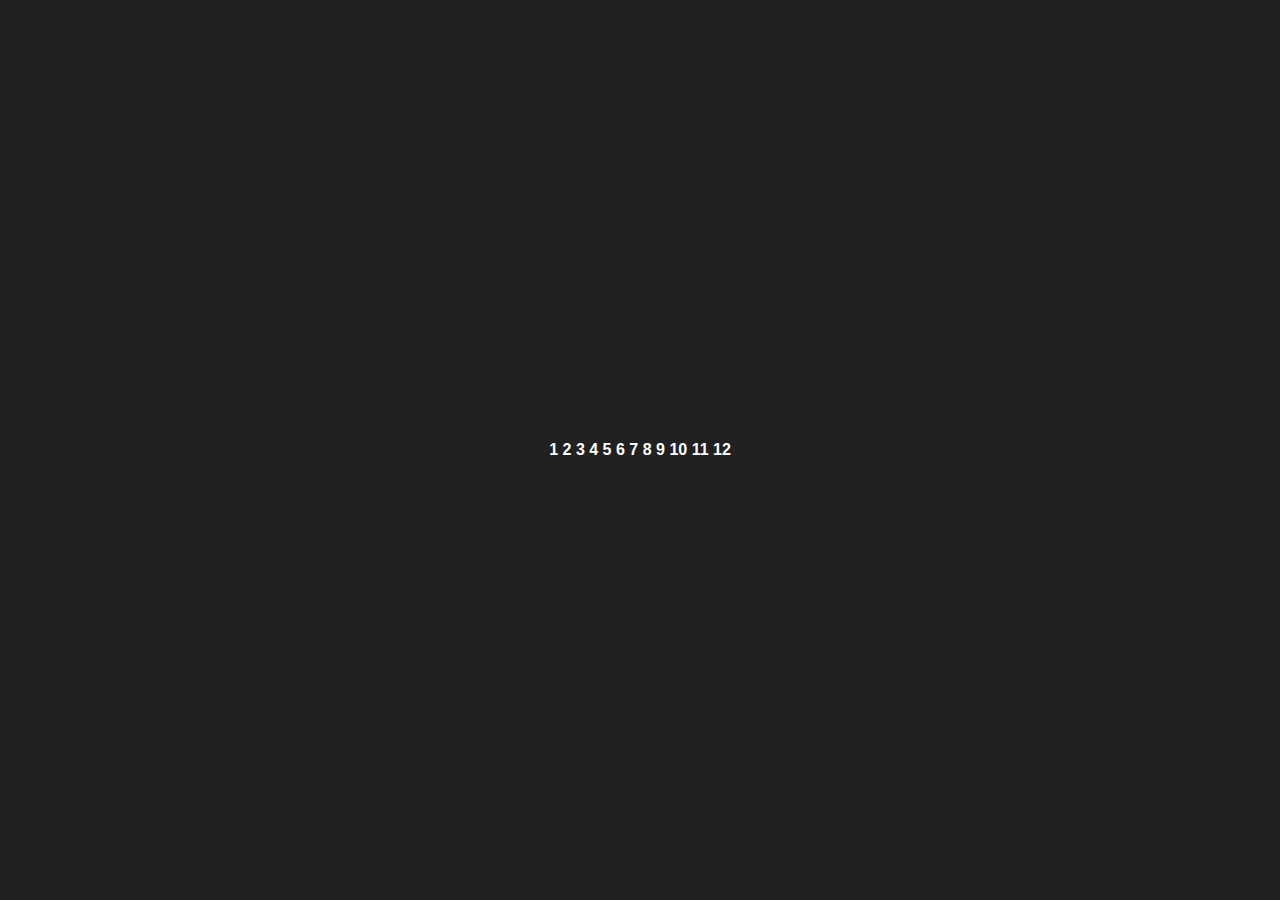
<file: Analog Clock/index.html>
<!DOCTYPE html>
<html lang="en">
<head>
    <meta charset="UTF-8">
    <meta name="viewport" content="width=device-width, initial-scale=1.0">
    <title>Analog Clock</title>
    <link rel="stylesheet" href="index.css">
</head>
<body>
    <div class="container">
        <div class="clock">
            <span><b>1</b></span>
            <span><b>2</b></span>
            <span><b>3</b></span>
            <span><b>4</b></span>
            <span><b>5</b></span>
            <span><b>6</b></span>
            <span><b>7</b></span>
            <span><b>8</b></span>
            <span><b>9</b></span>
            <span><b>10</b></span>
            <span><b>11</b></span>
            <span><b>12</b></span>
        </div>
    </div>
</body>
</html>
</file>
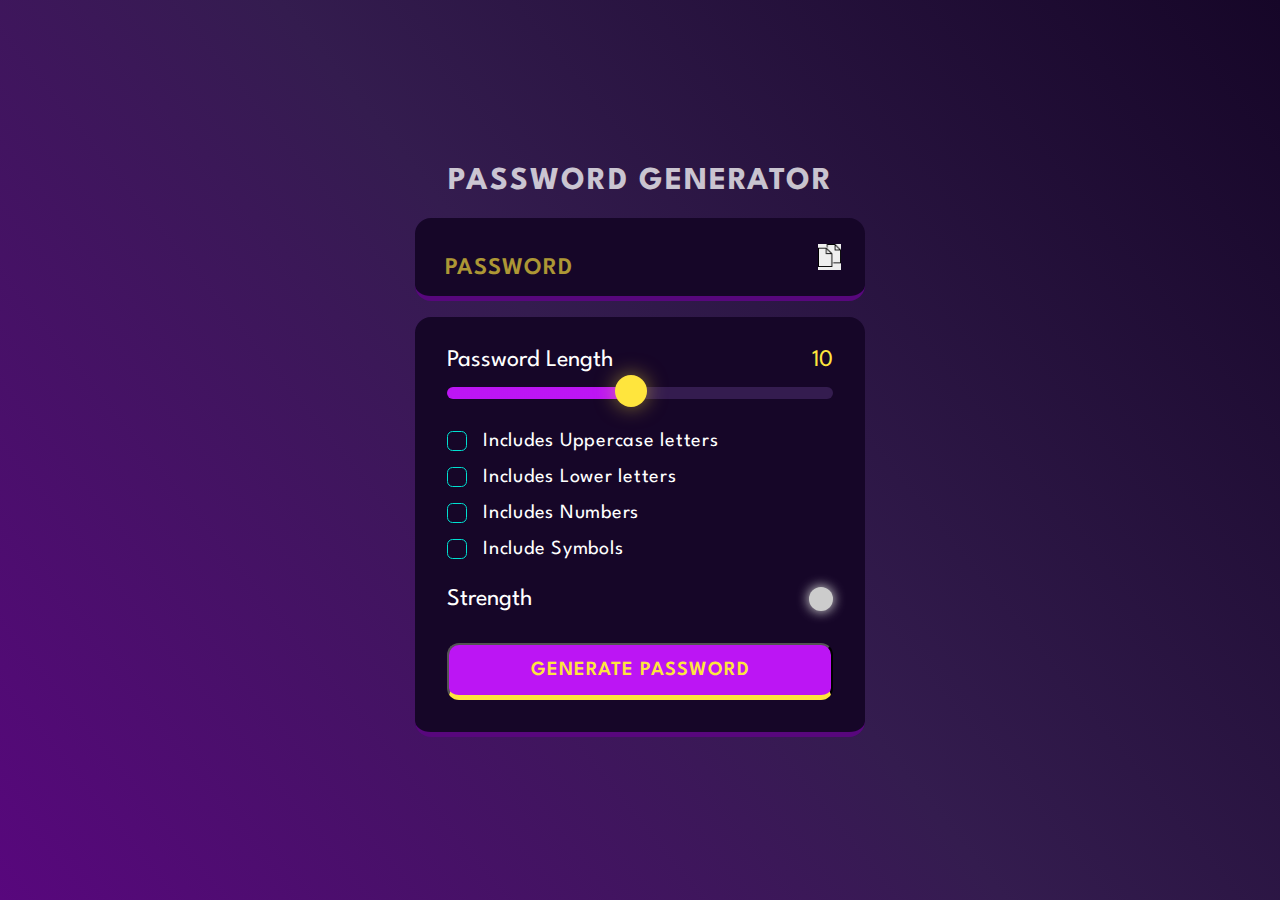
<file: Password Generator/index.html>
<!DOCTYPE html>
<html lang="en">
<head>
    <meta charset="UTF-8">
    <meta name="viewport" content="width=device-width, initial-scale=1.0">
    <title>Document</title>
    <link rel="stylesheet" href="style.css">
    <link rel="preconnect" href="https://fonts.googleapis.com">
    <link rel="preconnect" href="https://fonts.gstatic.com" crossorigin>
    <link href="https://fonts.googleapis.com/css2?family=League+Spartan:wght@100..900&display=swap" rel="stylesheet">
</head>
<body>
    <div class="container">
         <h1>Password Generator</h1> 

         <div class="display-container">
            <input readonly placeholder="Password" class="display" data-passwordDisplay>
            
            <button data-copy class="copyButton">
                <span class="spanMsg" data-copyMsg></span>
                <img src="./Copy img.png" alt="copy" width="23px" height="23px"> 
            </button>
         </div>

         <div class="input-container">
 

            <!--Pssword length section-->
            <div class="length-container">
                <p>Password Length</p>
                <p data-lengthNumber>0</p>
            </div>


            <!--Slider-->
            <input type="range" min="1" max="20" class="slider" step="1" data-lengthSlider>

            <!--Checkboxes -->

            <div class="check">
                <input type="checkbox" id="uppercase">
                <label for="uppercase">Includes Uppercase letters</label>
            </div>

            <div class="check">
                <input type="checkbox" id="lowercase">
                <label for="lowercase">Includes Lower letters</label>
            </div>

            <div class="check">
                <input type="checkbox" id="numbers">
                <label for="numbers">Includes Numbers</label>
            </div>

            <div class="check">
                <input type="checkbox" id="symbols"> 
                <label for="symbols">Include Symbols</label>
            </div>

            <!--Strength Section-->
            <div class="strength-container">
                <p>Strength</p>
                <div class="indicator" data-indicator></div>
            </div>

            <!--Generate Password Button-->

            <button class="generateButton">Generate Password</button>
         </div>
    </div>

   <script src="script.js"></script>


</body>
</html>
</file>
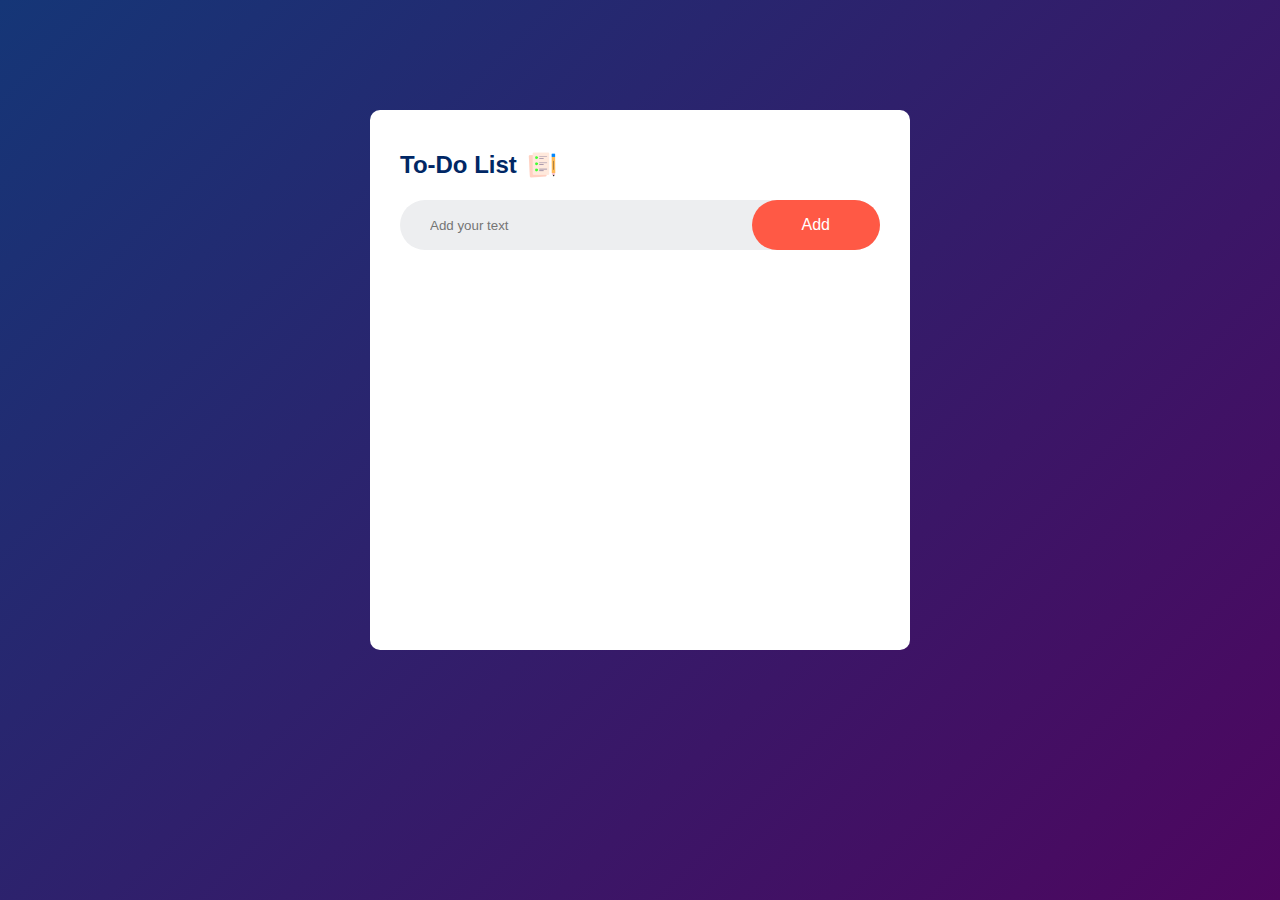
<file: To Do List/index.html>
<!DOCTYPE html>
<html lang="en">
<head>
    <meta charset="UTF-8">
    <meta name="viewport" content="width=device-width, initial-scale=1.0">
    <title>To Do List </title>
    <link rel="stylesheet" href="style.css">
</head>
<body>
    <div class="container">
        <div class="todo-app">
            <h2 class="heading1">To-Do List
                <img src="icon.png" class="iconimg">
            </h2>
            <div class="row">
                <input type="text" id="input-box" placeholder="Add your text">
                <button class="button1" onclick="addTask()">Add</button>
            </div>
            <ul id="listContainer">
                <!-- <li class="checked">Task 1</li>
                <li>Task 2</li>
                <li>Task 3</li>  -->
            </ul>
        </div>
    </div>

    <script src="script.js"></script>
</body>
</html>
</file>
<file: Analog Clock/index.css>
*{
    margin: 0;
    padding: 0;
    box-sizing: border-box;
    font-family: sans-serif; 
    color: #ffffff;
}
body{
    display: flex;
    align-items: center;
    justify-content: center;
    min-height: 100vh;
    background-color: #212121;
}

.container{
    position: relative;
}
</file>
<file: Password Generator/style.css>
*{
    margin: 0;
    padding: 0;
    box-sizing: border-box;
    font-family: "League Spartan",sans-serif;
}

:root{
    --dk-violet: hsl(268,75%,9%);
    --lt-violet: hsl(268,47%,21%);
    --lt-violet2: hsl(281,89%,26%);
    --vb-violet: hsl(285,91%,52%);
    --vb-violet2: hsl(290,70%,36%);

    --vb-yellow: hsl(52,100%,62%);
    --pt-white: hsl(0,0%,100%);
    --vb-cyan: hsl(176,100%,44%);
    --vb-cyan2: hsl(177,92%,70%);

    --dk-text: hsl(198,20%,13%);
}

body{
    height: 100vh;
    width: 100vw;
    display: flex;
    flex-direction: column;
    justify-content: center;
    align-items: center;
    background: linear-gradient(231deg, rgba(22,6,40,1)0%, rgba(52,28,79,1)50%, rgba(88,7,125,1)100%);

}

.container{
    width: 90%;
    max-width: 450px;
}

h1{
    color: var(--pt-white);
    opacity: .75;
    text-transform: uppercase;
    text-align: center;
    letter-spacing: 2px;
    line-height: 1.2;
}

.display-container{
        position: relative;
        background: var(--dk-violet);
        border-radius: 1rem;
        border-bottom: .35rem solid var(--lt-violet2);
        margin: 1rem 0;
        padding: 0.35rem;
}

.display{
    width: 100%;
    background-color: transparent;
    border: none;
    outline: none;
    color: var(--vb-yellow);
    font-weight: 600;
    font-size: 1.5rem;
    padding: 1.15rem 1rem;
    line-height: 30px;
    letter-spacing: 1px;
    padding-right: 3.25rem;
    
}

.display::placeholder{
    text-transform: uppercase;
    position: absolute;
    top: 50%;
    left: 1.5rem;
    font-size: 1.5rem;
    opacity: 0.65;
    line-height:30px;
    color: var(--vb-yellow);
}

.display-container button{
    position: absolute;
    top: 50%;
    right: 1.5rem;
    transform: translateY(-50%);
}

.input-container{
     width: 100%;
     background-color: var(--dk-violet);
     border-radius: 1rem;
     padding: 2rem;
     border-bottom: .35rem solid var(--lt-violet2);
}

.length-container{
    display: flex;
    justify-content: space-between;
    align-items: center;
}

.length-container p:nth-child(1){
    color: var(--pt-white);
    font-size: 1.5rem;
}

.length-container p:nth-child(2){
    color: var(--vb-yellow);
    font-size: 1.5rem;
}

.strength-container{
    display: flex;
    justify-content: space-between;
    align-items: center;
    margin-top: 1.75rem;
    margin-bottom: 2rem;
}

.strength-container p{
    color: var(--pt-white);
    font-size: 1.5rem;
}

.indicator{
    height: 1.5rem;
    width: 1.5rem;
    border-radius: 50%;
}

.generateButton{
    width: 100%;
    padding: 1rem 0;
    text-align: center;
    background-color: var(--vb-violet);
    border-radius: 0.75rem;
    border-bottom: 0.35rem solid var(--vb-yellow);
    text-transform: uppercase;
    letter-spacing: 1px;
    color: var(--vb-yellow);
    font-weight: 600;
    font-size: 1.25rem;
}

.check{
    display: flex;
    align-items: center;
    margin: 1rem 0;
    gap: 0 1rem;
}

.check input{
    appearance: none;
    height: 20px;
    width: 20px;
    border: 1px solid var(--vb-cyan);
    cursor: pointer;
    position: relative;
    border-radius: 0.35rem;
}

.check input:checked{
    background-color: var(--vb-cyan); 
}

.check input:checked::before{
    content: '✓';
    position: absolute;
    color: var(--dk-text);
    font-size: 1.05rem;
    font-weight: 600;
    left: 50%;
    top: -3.5px;
    transform: translateX(-50%);
}

.check  label{
    color: var(--pt-white);
    font-size: 1.25rem;
    letter-spacing: 0.75px;
}

.slider{
    appearance: none;
    width: 100%;
    cursor: pointer;
    background-color: var(--lt-violet);
    border-radius: 1rem;
    margin-top: 1rem;
    margin-bottom: 1rem;
    background-image: linear-gradient(var(--vb-violet), var(--vb-violet));
    height: 0.75rem;
    background-repeat: no-repeat;
    border: none;
    outline: none;
}

.slider::-webkit-slider-thumb{
    position: relative;
    appearance: none;
    height: 2rem;
    width: 2rem;
    border-radius: 50%;
    background-color: var(--vb-yellow);
    cursor: pointer;
    margin-top: -3px;
    box-shadow: 0px 0px 20px 0px rgba(255,229,61,0.50);
    transition: all 100ms ease-in;
}

.slider:focus{
    outline: 3px solid var(--vb-yellow);
}

.slider::-webkit-slider-thumb:hover{
    outline: 2px solid var(--vb-yellow);
    background-color: var(--dk-violet);
    box-shadow: 0px 0px 25px 5px rgba(255,229,61,0.80);

}

.copyButton{
    border: none;
    outline: none;
}

.spanMsg{
    position: absolute;
    font-size: 1.25rem;
    left: -25px;
    top: -35px;
    color: var(--vb-yellow);
    background-color: var(--vb-violet2);
    border: 5px 10px;
    border-radius: 1rem;
    opacity: 0;
    transform: scale(0);
    transform-origin: bottom;
    transition: all 250ms ease-in-out;
}

.spanMsg.active{
    opacity: 1;
    transform: scale(1);
}


/* for firefox */
.slider::-moz-range-thumb{
    position: relative;
    appearance: none;
    height: 2rem;
    width: 2rem;
    border-radius: 50%;
    background-color: var(--vb-yellow);
    cursor: pointer;
    margin-top: -3px;
    box-shadow: 0px 0px 20px 0px rgba(255,229,61,0.50);
    transition: all 100ms ease-in;
}

.slider::-moz-range-thumb:hover{
    outline: 2px solid var(--vb-yellow);
    background-color: var(--dk-violet);
    box-shadow: 0px 0px 25px 5px rgba(255,229,61,0.80);

}
</file>
<file: To Do List/style.css>
*{
    margin: 0;
    padding: 0;
    font-family: 'Poppins',sans-serif;
    box-sizing: border-box;
}
.container{
    width: 100%;
    min-height: 100vh;
    background: linear-gradient(135deg,#153677,#4e065f);
    padding: 10px;
}
.todo-app{
    max-width: 540px;
    height: 540px;
    background: #fff;
    margin: 100px auto 20px;
    padding: 40px 30px 70px;
    border-radius: 10px;
}

.heading1{
    color: #002765;
    display: flex;
    align-items: center;
    margin-bottom: 20px;
}

.iconimg{
    width: 30px;
    margin-left: 10px;
}

.row{
    display: flex;
    align-items: center;
    justify-content: space-between;
    background: #edeef0;
    border-radius: 30px;
    padding-left: 20px;
    margin-bottom: 25px;
}

#input-box{
    flex: 1;
    border: none;
    outline: none;
    background: transparent;
    padding: 10px ;
}

.button1{
    border: none;
    outline: none;
    padding: 16px 50px;
    background: #ff5945;
    color: #fff;
    font-size: 16px;
    cursor: pointer;
    border-radius: 40px;
    cursor: pointer;
    
}

ul li{
    list-style: none;
    font-size: 17px;
    padding: 12px 8px 12px 50px;
    user-select: none;
    cursor: pointer;
    position: relative;
}

ul li::before{
    content: "";
    position: absolute;
    height: 28px;
    width: 28px;
    border-radius: 50%;
    background-image: url(./unchecked.png);
    background-size: cover;
    background-position: center;
    top: 12px;
    left: 8px;
}

ul li.checked{
    color: #555;
    text-decoration: line-through;  
}

ul li.checked::before{
    background-image: url(./checked.png);
}

ul li span{
    position: absolute;
    right: 0;
    top: 5px;
    width: 40px;
    height: 40px;
    font-size: 22px;
    color: #555;
    line-height: 40px;
    text-align: center;
    border-radius: 50%;
}

ul li span:hover{
    background: #edeef0;
}
</file>
